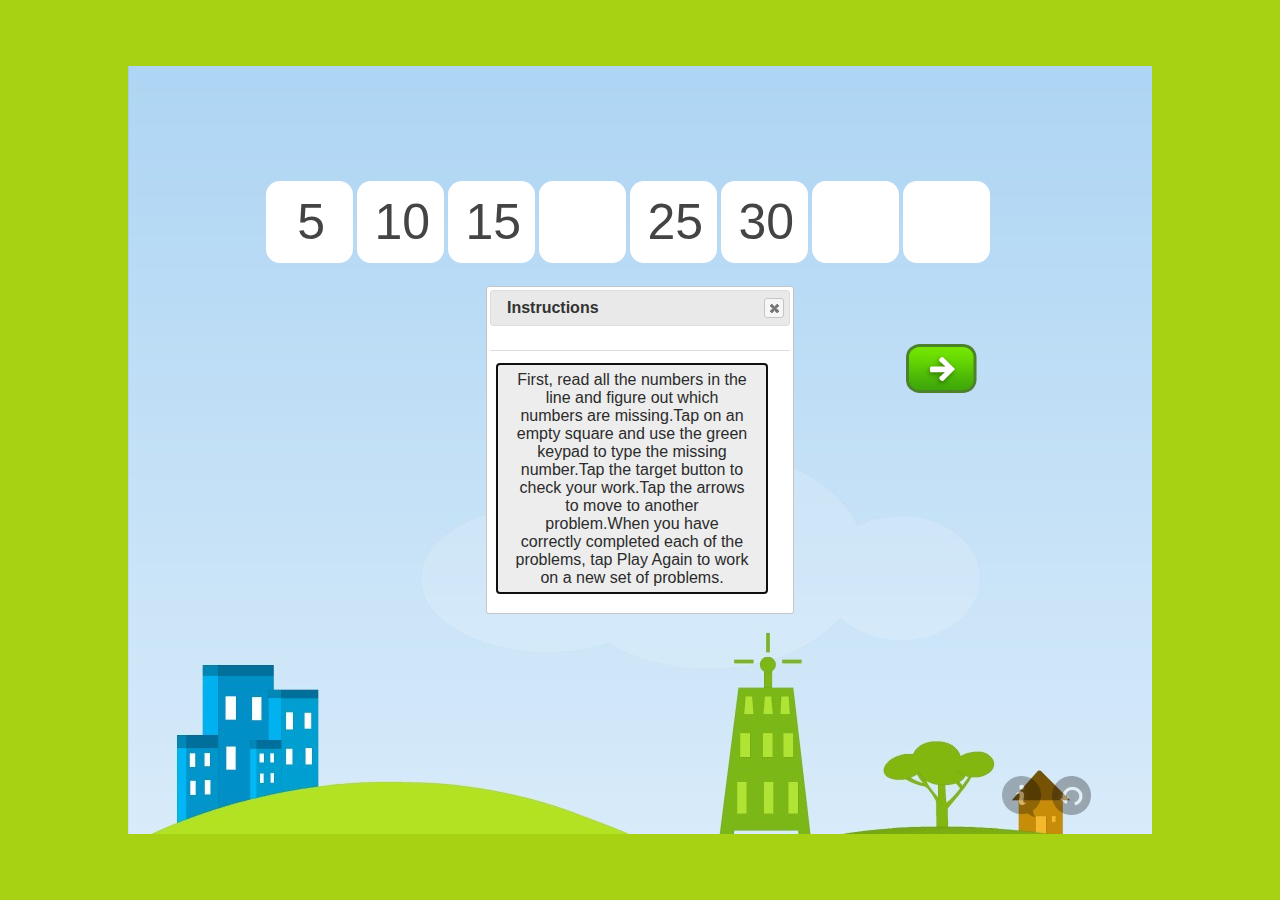
<file: JS Training/advanced assignment/index.html>
<!DOCTYPE html>
<html>

<head>
    <title>Find-missing-number</title>
</head>
<link rel="stylesheet" type="text/css" href="libraries/jquery-ui.min.css">
<link rel="stylesheet" type="text/css" href="libraries/jquery-ui.theme.min.css">
<script src="libraries/jquery-3.1.1.min.js"></script>
<script src="libraries/jquery-ui.min.js"></script>

<body>
    <div id="activityContainer" class="activityContainer">
        <div id="inputContainer" class="form inputContainer">
            <input id="firstNumber" class="firstNumber inputClass" maxlength="2"></input>
            <input id="secondNumber" class="secondNumber inputClass" maxlength="2"></input>
            <input id="thirdNumber" class="thirdNumber inputClass" maxlength="2"></input>
            <input id="fourthNumber" class="fourthNumber inputClass" maxlength="2"></input>
            <input id="fifthNumber" class="fifthNumber inputClass" maxlength="2"></input>
            <input id="sixthNumber" class="sixthNumber inputClass" maxlength="2"></input>
            <input id="seventhNumber" class="seventhNumber inputClass" maxlength="2"></input>
            <input id="eightNumber" class="eightNumber inputClass" maxlength="2"></input>
        </div>
        <div id="nextPreviousSubmitContainer" class="nextPreviousSubmitContainer">
            <div id="previousButton" class="previousButton"></div>
            <div id="submitButton" class="submitButton" onclick="activity.submitHandler()">Submit</div>
            <div id="nextButton" class="nextButton"></div>
        </div>

        <div id="controlsContainer" class="controlsContainer">
            <div id="infoButton" class="infoButton"></div>
            <div id="refreshButton" class="refreshButton" onclick="location.reload();"></div>
        </div>
        <div id="dialog" title="Instructions">
    </div>
     <div id="feedback" title="AnswerFeedback">
    </div>
    <script src="javascript/app.js"></script>
    <script>
    activity.init();
    </script>
    <link rel="stylesheet" type="text/css" href="css/custom.css">
</body>

</html>
</file>
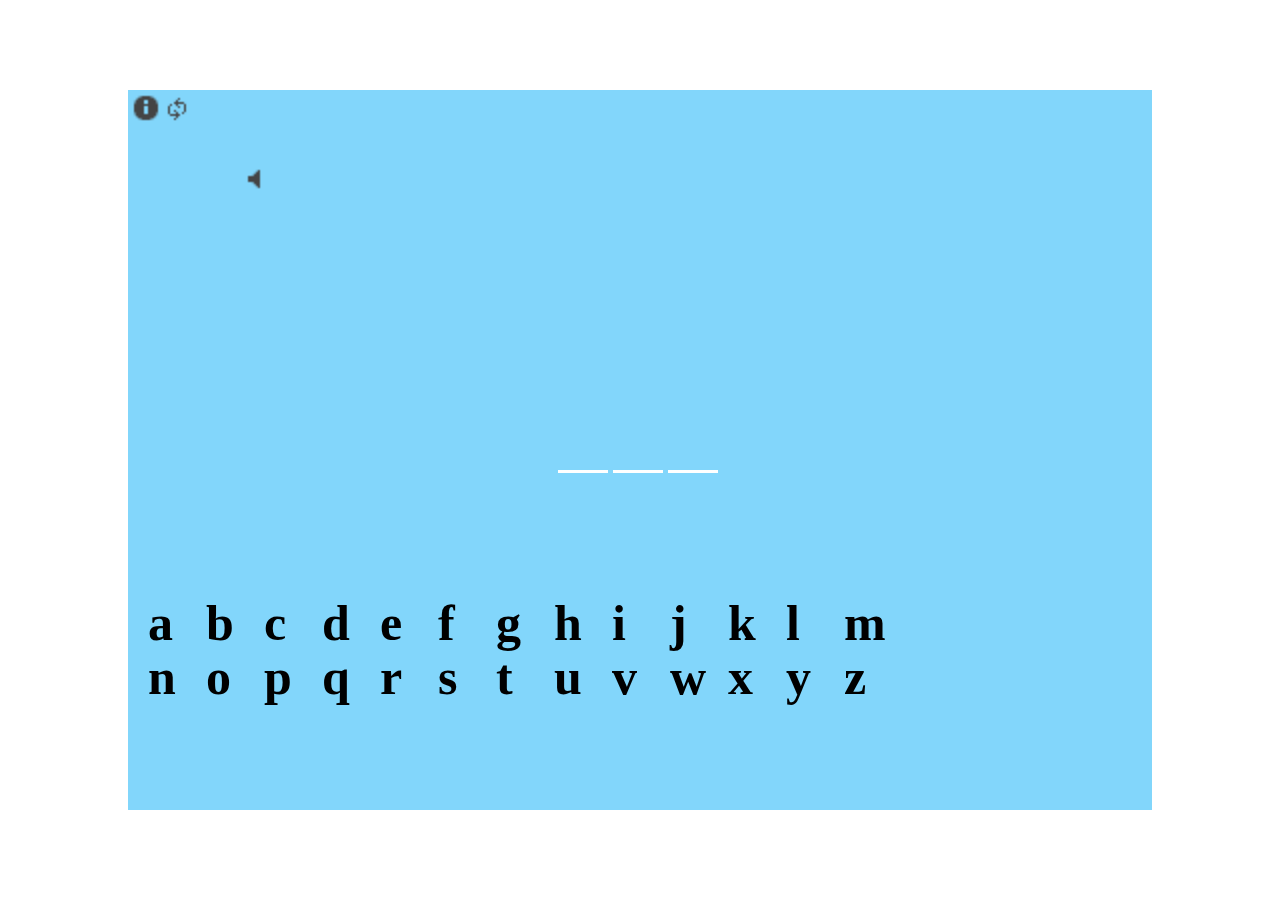
<file: JS Training/assignment/index.html>
<!DOCTYPE html>
<html>
<head>
	<title>Spelling Drag and Drop</title>
</head>
    
    <link rel="stylesheet" type="text/css" href="libraries/jquery-ui.min.css">
    <link rel="stylesheet" type="text/css" href="libraries/jquery-ui.theme.min.css">
    <script src="libraries/jquery-3.1.1.min.js"></script>
    <script src="libraries/jquery-ui.min.js"></script>

<body>
     <div id="pageContainer" class="pageContainer">
     	<div id="activityContainer" class="activityContainer">
     		<span id="info" class="ui-icon ui-icon-info"></span>
     		<span id="refresh" class="ui-icon ui-icon-refresh"></span>
     		<span id="volume" class="ui-icon ui-icon-volume-off"></span>
     		<div id="" class="correctAnsContainer">
     			<div id="first" class="firstLetter underline droppable"></div>
     			<div id="second" class="secondLetter underline droppable"></div>
     			<div id="third" class="thirdLetter underline droppable"></div>
     		</div>
     		<div id="mainDiv" class="mainDiv"></div>
     	</div>
     </div>
    <!-- <script src="app.js"></script> -->
    <script src="js/activity.js"></script>
    <link rel="stylesheet" type="text/css" href="stylesheets/custom.css">

</body>
</html>
</file>
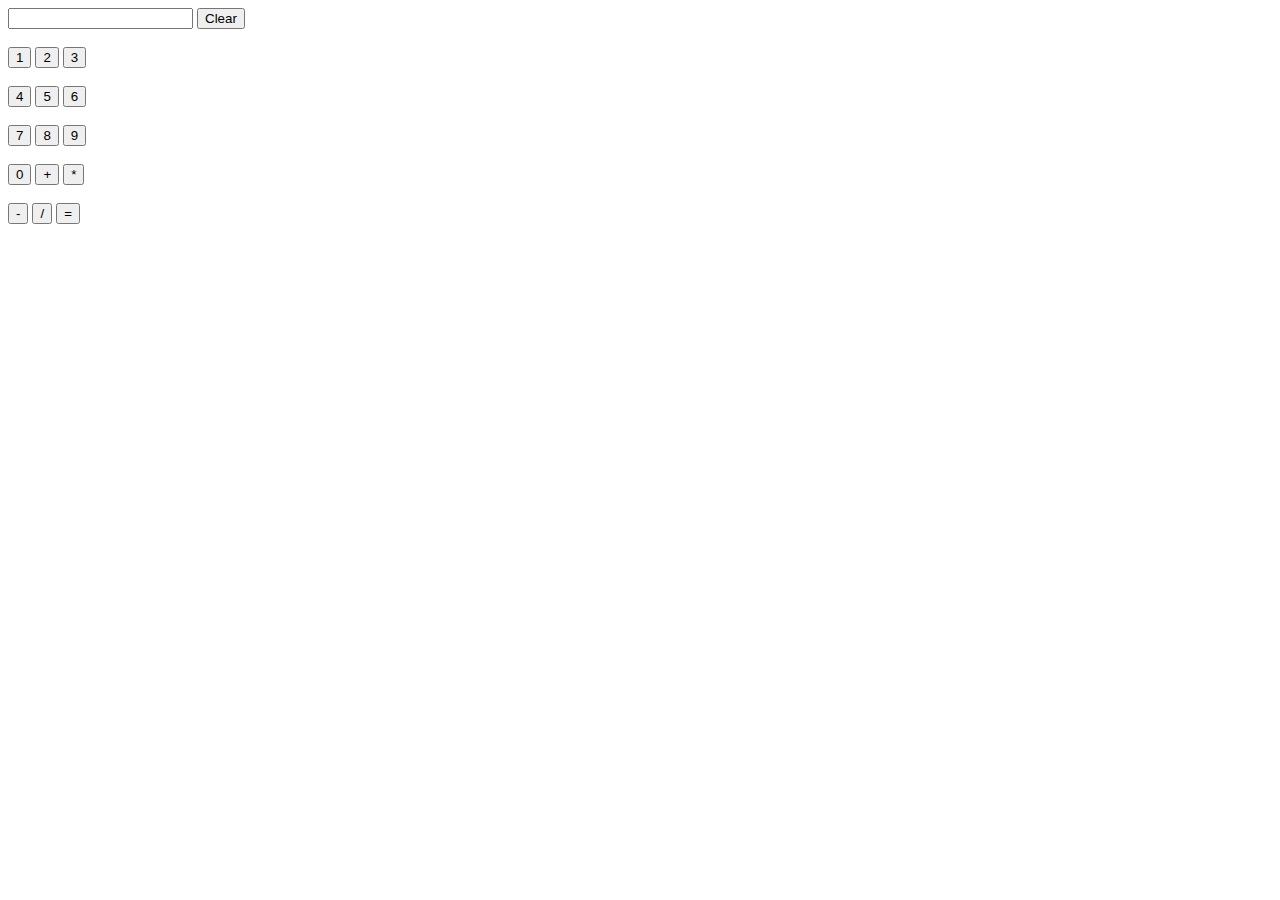
<file: JS Training/calc/index.html>
<!DOCTYPE html>
<html>
<head>
	<title>Calculator</title>
</head>
<script type="text/javascript" src="app.js"></script>
<body>
 <input id="inputNumber" name="input">
 <button id="clear" onclick='clearAction(this)'>Clear</button></br></br>
 <button id="one" onclick='actions(this)'>1</button>
 <button id="two" onclick='actions(this)'>2</button>
 <button id="three" onclick='actions(this)'>3</button></br></br>
 <button id="four" onclick='actions(this)'>4</button>
 <button id="five" onclick='actions(this)'>5</button>
 <button id="Six" onclick='actions(this)'>6</button></br></br>
 <button id="Seven" onclick='actions(this)'>7</button>
 <button id="Eight" onclick='actions(this)'>8</button>
 <button id="Nine" onclick='actions(this)'>9</button></br></br>
 <button id="Zero" onclick='actions(this)'>0</button>
 <button id="Add" onclick='actions(this)'>+</button>
 <button id="Multiply" onclick='actions(this)'>*</button></br></br>
 <button id="Minus" onclick='actions(this)'>-</button>
 <button id="Divide" onclick='actions(this)'>/</button>
 <button id="Calculate" onclick='actions(this)'>=</button>
</body>
</html>
</file>
<file: JS Training/advanced assignment/css/custom.css>
html{
    background-color: #a7d213;
    background-size: 100% 100%;
}
.activityContainer{
	background: url(../assets/bg.jpg) no-repeat;
	height: 768px;
    width: 1024px;
    top: 0px;
    left: 0px;
    right: 0px;
    position: absolute;
    bottom: 0px;
    margin: auto;
}
.inputClass{
	color: #444444;
    font-size: 50px;
    width: 80px;
    height: 80px;
    position: relative;
    padding-left: 5px;
    border-radius: 14px;
    text-align: center;
    border: none;
}
.inputContainer{
	width: 73%;
    height: 11%;
    top: 15%;
    left: 0px;
    right: 0px;
    margin: auto;
    position: relative;
}
.nextPreviousSubmitContainer{
    width: 100%;
    top: 35%;
    position: absolute;
    height: 20%;
}

.previousButton{
    background: url(../assets/prev.png) no-repeat;
    height: 60px;
    width: 82px;
    float: left;
    left: 13%;
    margin: auto;
    position: absolute;
    display: none;
}

.submitButton{
    float: left;
    height: 30px;
    width: 60px;
    right: 0px;
    left: 0px;
    margin: auto;   
    position: absolute;
    background-color: #4CAF50;
    border: none;
    color: white;
    padding: 15px 32px;
    text-align: center;
    text-decoration: none;
    font-size: 25px;
    cursor: auto;
    opacity: 0.5
}

.nextButton{
    background: url(../assets/next.png) no-repeat;
    height: 60px;
    width: 82px;
    float: left;
    right: 17%;
    margin: auto;
    position: absolute;
}

.controlsContainer{
    height: 58px;
    width: 150px;
    right: 0px;
    position: absolute;
    margin: auto;
    bottom: 0px;
}

.infoButton{
    background: url(../assets/info.png) no-repeat;
    background-size: 39px;
    height: 50px;
    width: 50px;
    left: 0px;
    top: 0px;
    bottom: 0px;
    float: left;
    cursor: pointer;
    opacity: 0.5;
}
.refreshButton{
    background: url(../assets/refresh.png) no-repeat;
    background-size: 39px;
    height: 50px;
    width: 50px;
    left: 0px;
    top: 0px;
    bottom: 0px;
    opacity: 0.5;
    float: left;
    cursor: pointer;
}
</file>
<file: JS Training/assignment/stylesheets/custom.css>
.pageContainer{
	height: : 768px;
	width: 1024px;
	position: absolute;
	left: 0px;
	right: 0px;
	top: 0px;
	bottom: 0px;
	margin: auto;
}
.activityContainer{
	height: 80%;
	width: 100%;
	background-color: #82D6FB;
	position: absolute;
	top:0px;
	bottom: 0px;
	margin: auto;
}
.ui-icon-info {
  -ms-transform: scale(2); /* IE 9 */
  -webkit-transform: scale(2); /* Chrome, Safari, Opera */
  transform: scale(2);
  left: 10px;
  top: 10px;
  cursor: pointer;
}
.ui-icon-refresh{
  -ms-transform: scale(2); /* IE 9 */
  -webkit-transform: scale(2); /* Chrome, Safari, Opera */
  transform: scale(2);
  left: 20px;
  top: 10px;
  cursor: pointer;
}
.ui-icon-volume-off{
  -ms-transform: scale(2); /* IE 9 */
  -webkit-transform: scale(2); /* Chrome, Safari, Opera */
  transform: scale(2);
  left: 80px;
  top: 80px;
  cursor: pointer;
}
.alphabet{
  font-size: 50px;
  float: left;
  height: 54px;
  width: 28px;
  font-weight: 600;
  margin-right: 30px;
  cursor: pointer;
}
.mainDiv{
	width: 75%;
  height: 20%;
  bottom: 10%;
  position: absolute;
  left: 20px;
  margin: auto;
}
.underline{
	height: 50px;
	width: 50px;
	float: left;
	margin-right: 5px;
	border-bottom: 3px solid #ffffff;
	cursor: pointer;
}
.correctAnsContainer{
	height: 61px;
  width: 165px;
  left: 0px;
  right: 0px;
  margin: auto;
  top: 0px;
  bottom: 0px;
  position: absolute;
  text-align: center;
}
</file>
